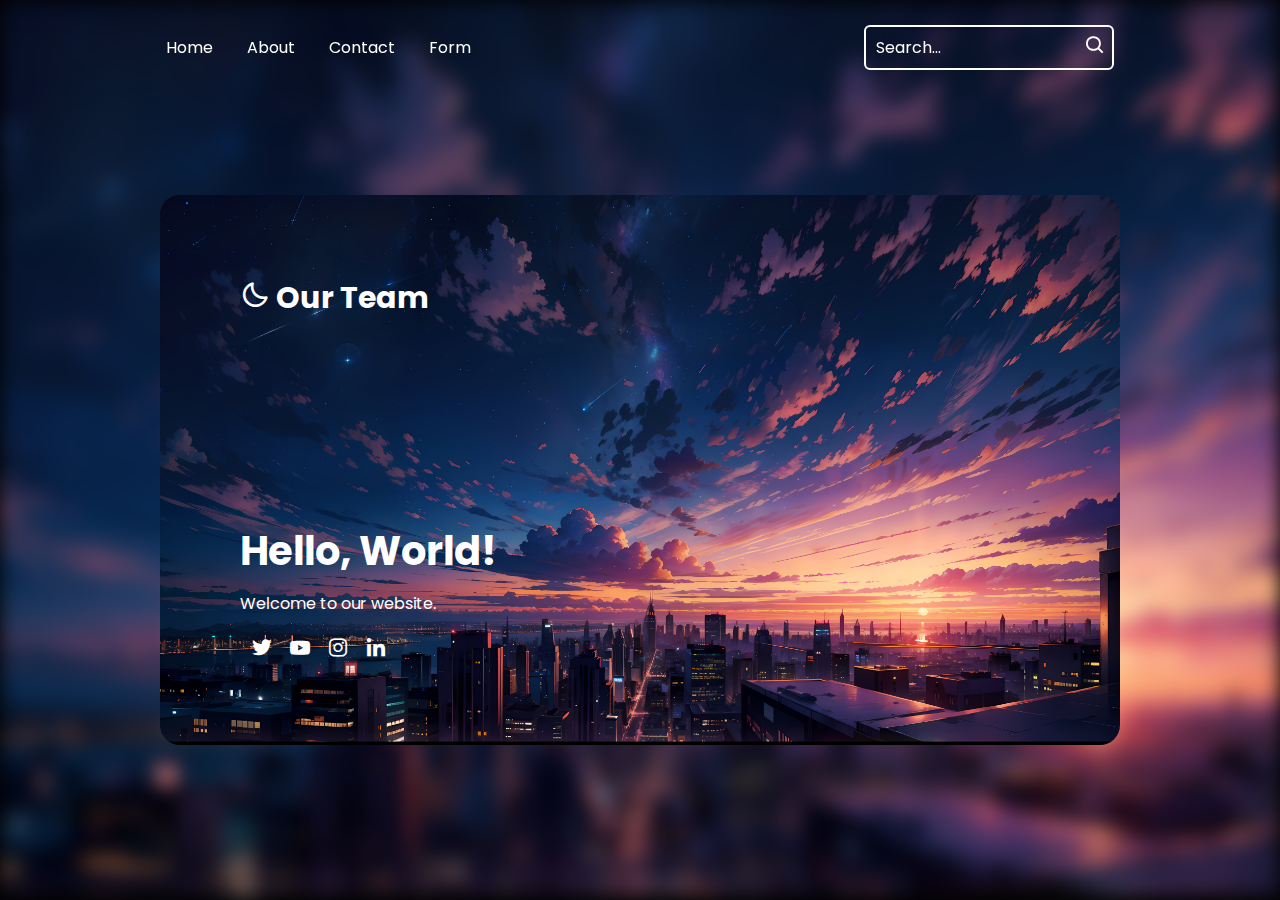
<file: index.html>
<!DOCTYPE html>
<html lang="id">
    <head>
        <meta charset="UTF-8">
        <meta name="viewport" content="width=device-width, initial-scale=1.0">
        <title>Home Page</title>
        <link rel="stylesheet" href="style.css">
        <link href='https://unpkg.com/boxicons@2.1.4/css/boxicons.min.css' rel='stylesheet'>
    </head>

    <body>
        <header class="header">
            <nav class="navbar">
                <a href="index.html">Home</a>
                <a href="#">About</a>
                <a href="#">Contact</a>
                <a href="form.html">Form</a>
            </nav>
            <form action="" class="search-bar">
                <input type="text" placeholder="Search...">
                <button><i class='bx bx-search'></i></button>
            </form>
        </header>
        <div class="background"></div>
        <div class="container">
            <div class="item">
                <h2 class="logo"><i class='bx bx-moon' ></i> Our Team</h2>
                <div class="text-item">
                    <h2>Hello, World!</h2>
                    <p>Welcome to our website.</p>
                    <div class="social-icon">
                        <a href="#"><i class='bx bxl-twitter'></i></a>
                        <a href="#"><i class='bx bxl-youtube'></i></a>
                        <a href="#"><i class='bx bxl-instagram'></i></a>
                        <a href="#"><i class='bx bxl-linkedin'></i></a>
                    </div>
                </div>
            </div>
        </div>
    </body>
</html>
</file>
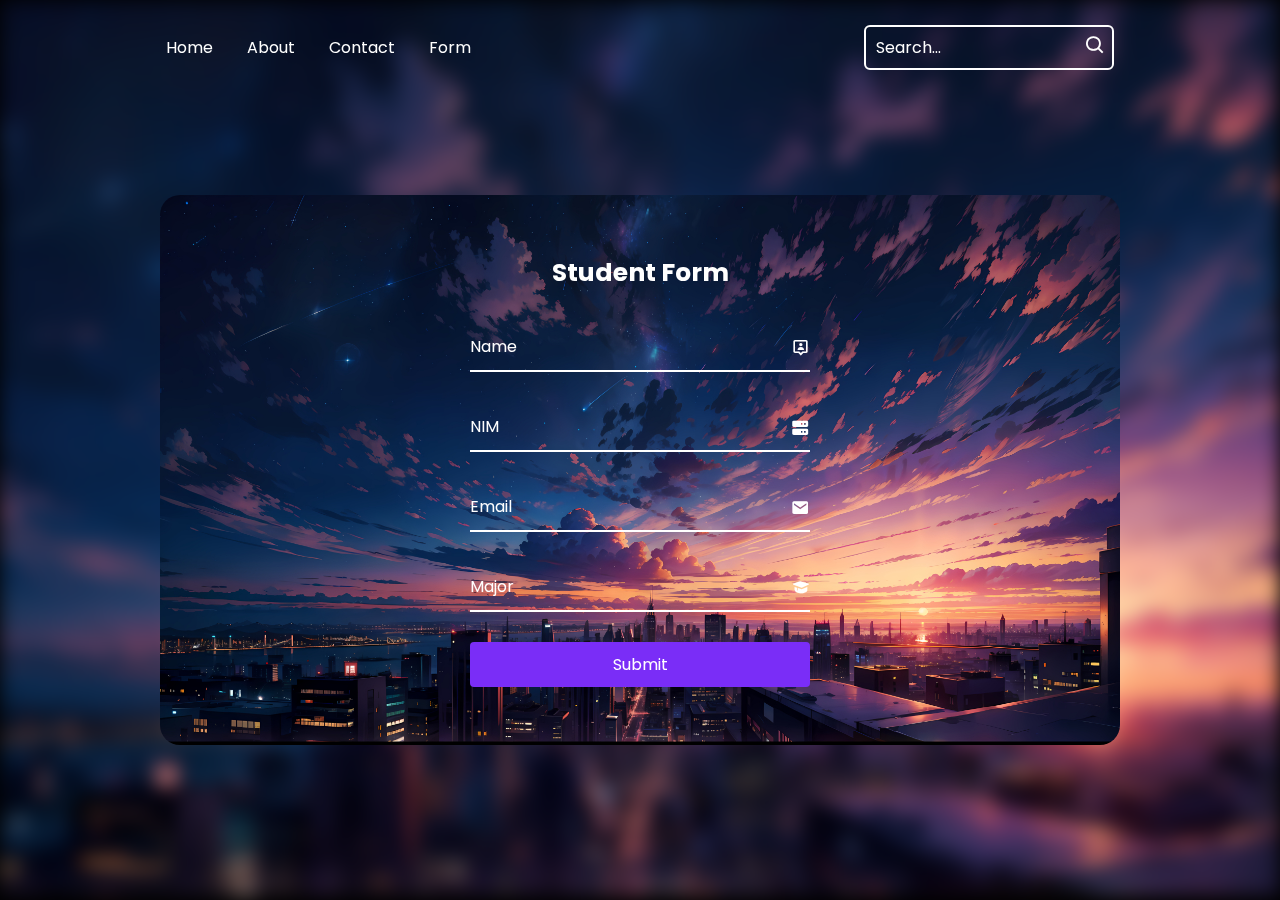
<file: form.html>
<!DOCTYPE html>
<html lang="en">
    <head>
        <title>Form Page</title>
        <link rel="stylesheet" href="style.css">
        <link href='https://unpkg.com/boxicons@2.1.4/css/boxicons.min.css' rel='stylesheet'>
    </head>
    
    <body>
        <header class="header">
            <nav class="navbar">
                <a href="index.html">Home</a>
                <a href="#">About</a>
                <a href="#">Contact</a>
                <a href="form.html">Form</a>
        </nav>
        <form action="" class="search-bar">
            <input type="text" placeholder="Search...">
            <button><i class='bx bx-search'></i></button>
        </form>
    </header>
    <div class="background"></div>
    <div class="container">
        <div class="submit-section">
            <div class="form-box submit">
                <form action="">
                    <h2>Student Form</h2>
                    <div class="input-box">
                        <span class="icon"><i class="bx bx-user-pin"></i></span>
                        <input type="name" required>
                        <label>Name</label>
                    </div>
                    <div class="input-box">
                        <span class="icon"><i class='bx bxs-server'></i></span>
                        <input type="email" required>
                        <label>NIM</label>
                    </div>
                    <div class="input-box">
                        <span class="icon"><i class='bx bxs-envelope'></i></span>
                        <input type="email" required>
                        <label>Email</label>
                    </div>
                    <div class="input-box">
                        <span class="icon"><i class='bx bxs-graduation'></i></span>
                        <input type="email" required>
                        <label>Major</label>
                    </div>
                    <button class="btn">Submit</button>
                </form>
            </div>
        </div>
    </div>
</body>
</html>
</file>
<file: style.css>
@import url('https://fonts.googleapis.com/css2?family=Poppins:ital,wght@0,300;0,400;0,500;1,500&display=swap');
*{
    margin: 0;
    padding: 0;
    box-sizing: border-box;
    font-family: "poppins",sans-serif;
}
body{
    height: 100vh;
    width: 100%;
    background: #000;
  
}
.background{
    background: url(background.jpg) no-repeat;
    background-position: center;
    background-size:cover ;
    height: 100vh;
    width: 100%;
    filter: blur(10px);
}

.header{
    position: fixed;
    top: 0;
    left: 0;
    width: 100%;
    padding: 25px 13%;
    background: transparent;
    display: flex;
    justify-content: space-between;
    align-items: center;
    z-index: 100;

}
.navbar a{
    position: relative;
    font-size: 16px;
    color: #fff;
    margin-right: 30px;
    text-decoration: none;
}
.navbar a::after{
    content: "";
    position: absolute;
    left: 0;
    width: 100%;
    height: 2px;
    background: #fff;
    bottom: -5px;
    border-radius: 5px;
    transform: translateY(10px);
    opacity: 0;
    transition: .5s ease;
}
.navbar a:hover:after{
    transform: translateY(0);
    opacity: 1;
}
.search-bar{
    width: 250px;
    height: 45px;
    background-color: transparent;
    border: 2px solid #fff;
    border-radius: 6px;
    display: flex;
    align-items: center;
}
.search-bar input{
    width: 100%;
    background-color: transparent;
    border: none;
    outline: none;
    color: #fff;
    font-size: 16px;
    padding-left: 10px;
}
.search-bar button{
    width: 40px;
    height: 100%;
    background: transparent;
    outline: none;
    border: none;
    color: #fff;
    cursor: pointer;
}
.search-bar input::placeholder{
    color: #fff;
}
.search-bar button i{
    font-size: 22px;
}
.container{
    position: absolute;
    left: 50%;
    top: 50%;
    transform: translate(-50%,-50%);
    width: 75%;
    height: 550px;
    margin-top: 20px;
    background: url(background.jpg) no-repeat;
    background-position: center;
    background-size:cover ;
    border-radius: 20px;
    overflow: hidden; 
}
.item{
    position: absolute;
    top: 0;
    left: 0;
    width: 58%;
    height: 100%;
    color: #fff;
    background: transparent;
    padding: 80px;
    display: flex;
    justify-content: space-between;
    flex-direction: column;
}
.item .logo{
    color: #fff;
    font-size: 30px;

}
.text-item h2{
    font-size: 40px;
    line-height: 1;
}
.text-item p{
    font-size: 16px;
    margin: 20px 0;
}
.social-icon a i{
    color: #fff;
    font-size: 24px;
    margin-left: 10px;
    cursor: pointer;
    transition: .5s ease;
}
.social-icon a:hover i{
    transform: scale(1.2);
}
.container .submit-section{
    display: flex;
    justify-content: center;
    align-items: center;
    position: absolute;
    top: 50%;
    left: 50%;
    transform: translate(-50%, -50%);
    width: 50%;
    height: auto;
    color: #fff;
    backdrop-filter: blur(10px);
}

.submit-section .form-box{
    position: absolute;
    display: flex;
    justify-content: center;
    align-items: center;
    width: 100%;
    height: 100%;
    
}
.submit-section .form-box.submit{
    transform: translateX(0px);
    transition: transform .6s ease;
    transition-delay: 0.7s;
}
.submit-section.active .form-box.submit{
    transform: translateX(430px);
    transition-delay: 0s;
}

.submit-section .form-box h2{
    text-align: center;
    font-size: 25px;
}

.form-box .input-box{
    width: 340px;
    height: 50px;
    border-bottom: 2px solid#fff;
    margin: 30px 0;
    position: relative;
}
.input-box input{
    width: 100%;
    height: 100%;
    background: transparent;
    border: none;
    outline: none;
    font-size: 16px;
    padding-right: 28px;
}
.input-box label{
    position: absolute;
    top: 50%;
    left: 0;
    transform: translateY(-50%);
    font-size: 16px;
    font-weight: 600px;
    pointer-events: none;
    transition: .5s ease;

}
.input-box .icon{
    position: absolute;
    top: 13px;
    right: 0;
    font-size: 19px;
}
.input-box input:focus~ label,
.input-box input:valid~ label{
    top: -5px;
}
.btn{
    background: #fff;
    width: 100%;
    height: 45px;
    outline: none;
    border: none;
    border-radius: 4px;
    cursor: pointer;
    background: #7a2df7;
    font-size: 16px;
    color: #fff;
    box-shadow: rgba(0,0,0,0.4);
}
</file>
